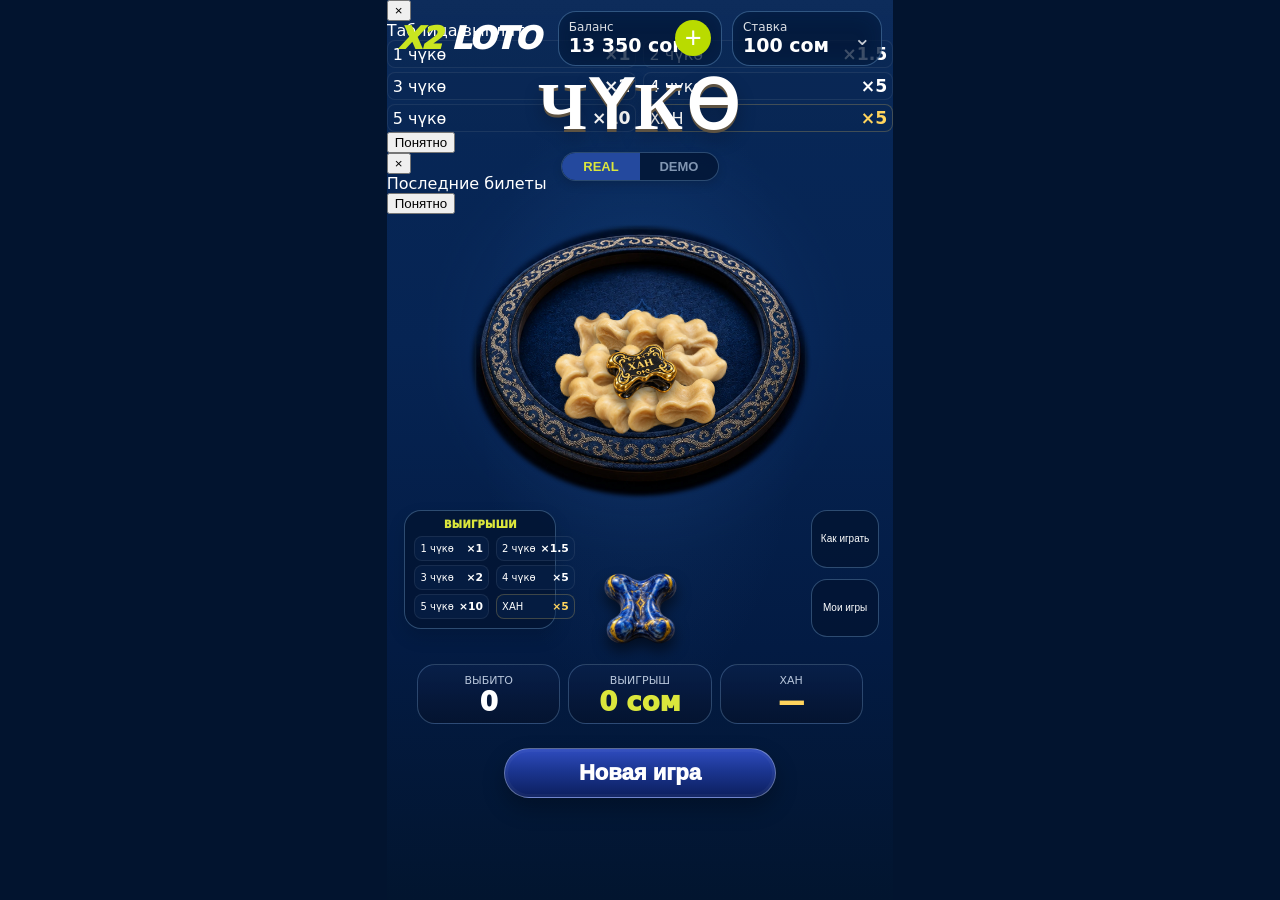
<file: static_check.html>
<!doctype html>
<html lang="ru">
<head>
<meta charset="utf-8">
<meta name="viewport" content="width=device-width,initial-scale=1,viewport-fit=cover">
<meta name="apple-mobile-web-app-capable" content="yes">
<meta name="format-detection" content="telephone=no">
<title>ЧҮКӨ v20.52 — PixiJS + Matter.js</title>
<style>*{box-sizing:border-box}
html,body{margin:0;min-height:100%;background:#02142f;font-family:Inter,system-ui,-apple-system,Segoe UI,Roboto,Arial,sans-serif;color:#fff}
body{display:flex;justify-content:center;align-items:flex-start;overflow:auto}

/* Fit the complete 941x1672 scene into BOTH viewport width and height.
   This fixes the old mobile crop where the bottom action button disappeared. */
.shell{
  position:relative;
  width:min(100vw,560px,calc(100dvh * 941 / 1672));
  aspect-ratio:941/1672;
  overflow:hidden;
  background:
    radial-gradient(circle at 50% 38%,rgba(24,76,148,.26),transparent 35%),
    linear-gradient(180deg,#082858 0%,#062453 38%,#031b43 72%,#02152f 100%);
  touch-action:none;
  user-select:none;
}
@supports not (height:100dvh){.shell{width:min(100vw,560px,calc(100vh * 941 / 1672))}}

.bg-layer{
  position:absolute;inset:0;z-index:0;
  background:
    linear-gradient(180deg,rgba(255,255,255,.018),transparent 17%),
    radial-gradient(ellipse at 50% 43%,rgba(59,120,194,.13),transparent 45%);
}
.pixi-layer{position:absolute;inset:0;z-index:1}
.pixi-layer canvas{display:block;width:100%;height:100%}
.ui-layer{position:absolute;inset:0;z-index:2;pointer-events:none}
.ui-layer button,.ui-layer select,.ui-layer .clickable{pointer-events:auto}

/* Header */
.topbar{
  position:absolute;left:2.2%;right:2.2%;top:1.25%;height:6.05%;
  display:grid;grid-template-columns:31% 34% 31%;gap:2%;align-items:center
}
.brand{font-weight:950;font-style:italic;font-size:clamp(19px,5.25vw,31px);letter-spacing:-1px;white-space:nowrap}
.brand .x2{color:#c9e520}.brand .loto{color:#fff}
.wallet,.stake-box{
  height:100%;border:1px solid rgba(111,167,224,.42);background:rgba(3,23,54,.76);
  border-radius:18px;display:flex;align-items:center;padding:0 10px;gap:8px;
  box-shadow:inset 0 0 22px rgba(15,73,140,.18)
}
.wallet-meta,.stake-meta{min-width:0;flex:1}.small-label{font-size:clamp(9px,2.2vw,12px);opacity:.86;line-height:1.08}
.amount{font-weight:850;font-size:clamp(12px,3.25vw,19px);white-space:nowrap}
.deposit{width:36px;height:36px;border-radius:50%;border:0;background:#b9db00;color:#fff;font-size:29px;line-height:1;display:grid;place-items:center;cursor:pointer}
.stake-box{position:relative;cursor:pointer}.stake-caret{font-size:21px;opacity:.78}
.stake-menu{position:absolute;top:104%;right:0;min-width:100%;border:1px solid rgba(111,167,224,.45);border-radius:14px;background:#041b42;overflow:hidden;display:none;box-shadow:0 14px 26px rgba(0,0,0,.3)}
.stake-menu.open{display:block}.stake-option{width:100%;border:0;background:transparent;color:#fff;padding:10px 14px;text-align:left;font-weight:800}
.stake-option:hover,.stake-option.active{background:#183f84;color:#dbe63c}

/* Title kept close to v19 proportions. */
.titleblock{position:absolute;left:12%;right:12%;top:8.35%;text-align:center}
.game-title{font-family:Georgia,'Times New Roman',serif;font-weight:900;font-size:clamp(40px,11.8vw,67px);line-height:.95;letter-spacing:3px;text-shadow:0 3px 0 #5e5342,0 9px 18px rgba(0,0,0,.28)}

.mode-switch{position:absolute;top:16.9%;left:50%;transform:translateX(-50%);display:flex;border:1px solid rgba(117,163,211,.36);border-radius:15px;overflow:hidden;background:rgba(3,23,54,.86);box-shadow:0 4px 10px rgba(0,0,0,.14)}
.mode-switch.hidden{display:none}.mode-switch button{border:0;min-width:78px;padding:6px 15px;background:transparent;color:#8196b2;font-weight:900;font-size:13px}
.mode-switch button.active{background:#24499e;color:#dbe63c}

/* Compact complete payout table, fully below the field. */
.payout-card{
  position:absolute;left:3.5%;top:56.65%;width:30.0%;
  padding:8px 9px 9px;border:1px solid rgba(122,171,220,.36);
  border-radius:17px;background:rgba(3,22,53,.90);
  font-size:clamp(8px,1.75vw,10px);box-shadow:0 8px 18px rgba(0,0,0,.13)
}
.payout-title{color:#dbe63c;font-weight:950;text-align:center;margin:0 0 6px;letter-spacing:.2px}
.payout-grid{display:grid;grid-template-columns:1fr 1fr;gap:4px 7px}
.payout-item{
  min-height:25px;display:flex;align-items:center;justify-content:space-between;gap:5px;
  padding:3px 5px;border:1px solid rgba(255,255,255,.075);
  border-radius:8px;background:rgba(10,38,82,.42);white-space:nowrap
}
.payout-item strong{color:#fff;font-size:1.08em}
.payout-khan{border-color:rgba(255,212,93,.23)}
.payout-khan strong{color:#ffd45d}

.side-actions{position:absolute;right:2.8%;top:56.65%;display:grid;gap:11px}
.side-actions button{
  width:68px;min-height:58px;padding:4px;border:1px solid rgba(122,171,220,.36);
  border-radius:16px;background:rgba(3,22,53,.90);color:#fff;font-size:10px;line-height:1.15
}

/* In-game help. The old pull hint is intentionally removed from the main screen. */
.help-modal{
  position:absolute;inset:0;z-index:20;display:none;align-items:center;justify-content:center;
  padding:8%;background:rgba(0,10,28,.64);backdrop-filter:blur(3px);pointer-events:auto
}
.help-modal.open{display:flex}
.help-dialog{
  position:relative;width:min(82%,430px);padding:24px 20px 18px;border-radius:24px;
  border:1px solid rgba(126,178,230,.42);
  background:linear-gradient(180deg,rgba(8,39,86,.99),rgba(3,21,52,.99));
  box-shadow:0 24px 60px rgba(0,0,0,.45)
}
.help-title{text-align:center;color:#dbe63c;font-size:clamp(18px,4.4vw,25px);font-weight:950;margin-bottom:16px}
.help-step{display:grid;grid-template-columns:30px 1fr;gap:9px;align-items:start;margin:10px 0;font-size:clamp(11px,2.65vw,15px);line-height:1.32}
.help-num{width:26px;height:26px;display:grid;place-items:center;border-radius:50%;background:#21499e;color:#dbe63c;font-weight:950}
.help-close{position:absolute;right:10px;top:8px;width:34px;height:34px;border:0;background:transparent;color:#fff;font-size:30px;line-height:1;cursor:pointer}
.help-ok{display:block;width:64%;margin:17px auto 0;padding:10px 12px;border-radius:16px;border:1px solid rgba(211,221,231,.35);background:#23499d;color:#fff;font-weight:900;cursor:pointer}

.result-toast{position:absolute;left:20%;right:20%;top:65.0%;min-height:58px;border:1px solid rgba(255,220,110,.35);border-radius:18px;background:rgba(4,24,57,.96);display:none;align-items:center;justify-content:center;text-align:center;font-weight:900;font-size:clamp(16px,4vw,23px);box-shadow:0 12px 30px rgba(0,0,0,.28)}
.result-toast.show{display:flex}

/* Exact-ish v19 lower composition: score at y≈1288, button center y≈1436. */
.score{position:absolute;left:6.0%;right:6.0%;top:73.82%;height:6.62%;display:grid;grid-template-columns:1fr 1fr 1fr;gap:8px}
.score-cell{display:flex;flex-direction:column;align-items:center;justify-content:center;border:1px solid rgba(132,178,224,.30);background:linear-gradient(180deg,rgba(8,31,73,.96),rgba(4,20,48,.98));border-radius:18px}
.score-label{font-size:clamp(8px,1.9vw,11px);color:#b8c6db}.score-value{font-size:clamp(18px,4.5vw,26px);font-weight:950;margin-top:2px;line-height:1}.score-value.accent{color:#dbe63c}.score-value.gold{color:#ffd45d}

.action{position:absolute;left:23.15%;right:23.15%;top:83.08%;height:5.62%;border-radius:26px;border:1px solid rgba(211,221,231,.40);background:linear-gradient(180deg,#2f4cbf 0%,#1b3590 46%,#0c1f5e 100%);color:#fff;font-size:clamp(18px,3.7vw,22px);line-height:1;font-weight:950;white-space:nowrap;box-shadow:inset 0 0 0 3px rgba(255,255,255,.035),0 10px 22px rgba(0,0,0,.28);cursor:pointer}
.action:disabled{opacity:.57;cursor:default}
.status{position:absolute;left:10%;right:10%;top:89.45%;text-align:center;min-height:20px;color:#dbe63c;font-size:11px}
.debug{display:none}

@media(max-width:380px){
  .wallet,.stake-box{padding:0 7px}
  .deposit{width:31px;height:31px}
  .side-actions button{width:59px;min-height:52px}
  .payout-card{left:2.5%;width:32.5%}
}
</style>
</head>
<body>
<div class="shell" id="shell">
  <div class="bg-layer"></div>
  <div class="pixi-layer" id="pixi-host"><img src="assets/field-clean.webp" style="position:absolute;left:50.000%;top:41.268%;width:68.013%;height:32.536%;transform:translate(-50%,-50%);object-fit:fill"><img src="assets/chuko_01.webp" style="position:absolute;left:41.073%;top:37.679%;width:13.815%;transform:translate(-50%,-50%) rotate(-8deg);filter:drop-shadow(0 6px 5px #0008)"><img src="assets/chuko_02.webp" style="position:absolute;left:47.024%;top:36.962%;width:13.815%;transform:translate(-50%,-50%) rotate(0deg);filter:drop-shadow(0 6px 5px #0008)"><img src="assets/chuko_03.webp" style="position:absolute;left:52.976%;top:36.962%;width:13.815%;transform:translate(-50%,-50%) rotate(8deg);filter:drop-shadow(0 6px 5px #0008)"><img src="assets/chuko_04.webp" style="position:absolute;left:58.927%;top:37.679%;width:13.815%;transform:translate(-50%,-50%) rotate(16deg);filter:drop-shadow(0 6px 5px #0008)"><img src="assets/chuko_05.webp" style="position:absolute;left:39.160%;top:40.969%;width:13.815%;transform:translate(-50%,-50%) rotate(-16deg);filter:drop-shadow(0 6px 5px #0008)"><img src="assets/chuko_06.webp" style="position:absolute;left:44.899%;top:41.029%;width:13.815%;transform:translate(-50%,-50%) rotate(-8deg);filter:drop-shadow(0 6px 5px #0008)"><img src="assets/chuko_01.webp" style="position:absolute;left:55.101%;top:41.029%;width:13.815%;transform:translate(-50%,-50%) rotate(0deg);filter:drop-shadow(0 6px 5px #0008)"><img src="assets/chuko_02.webp" style="position:absolute;left:60.840%;top:40.969%;width:13.815%;transform:translate(-50%,-50%) rotate(8deg);filter:drop-shadow(0 6px 5px #0008)"><img src="assets/chuko_03.webp" style="position:absolute;left:41.073%;top:44.498%;width:13.815%;transform:translate(-50%,-50%) rotate(16deg);filter:drop-shadow(0 6px 5px #0008)"><img src="assets/chuko_04.webp" style="position:absolute;left:47.024%;top:45.096%;width:13.815%;transform:translate(-50%,-50%) rotate(-16deg);filter:drop-shadow(0 6px 5px #0008)"><img src="assets/chuko_05.webp" style="position:absolute;left:52.976%;top:45.096%;width:13.815%;transform:translate(-50%,-50%) rotate(-8deg);filter:drop-shadow(0 6px 5px #0008)"><img src="assets/chuko_06.webp" style="position:absolute;left:58.927%;top:44.498%;width:13.815%;transform:translate(-50%,-50%) rotate(0deg);filter:drop-shadow(0 6px 5px #0008)"><img src="assets/khan_01.webp" style="position:absolute;left:50.000%;top:41.388%;width:15.515%;transform:translate(-50%,-50%);filter:drop-shadow(0 6px 5px #0008)"><img src="assets/saka_01.webp" style="position:absolute;left:50.000%;top:67.703%;width:18.278%;transform:translate(-50%,-50%);filter:drop-shadow(0 8px 7px #0008)"></div>

  <div class="ui-layer">
    <div class="topbar">
      <div class="brand"><span class="x2">X2</span> <span class="loto">LOTO</span></div>
      <div class="wallet">
        <div class="wallet-meta"><div class="small-label">Баланс</div><div class="amount" id="balance-value">13 350 сом</div></div>
        <button class="deposit" id="deposit-btn" aria-label="deposit">+</button>
      </div>
      <div class="stake-box clickable" id="stake-box">
        <div class="stake-meta"><div class="small-label">Ставка</div><div class="amount" id="stake-value">100 сом</div></div>
        <div class="stake-caret">⌄</div>
        <div class="stake-menu" id="stake-menu"></div>
      </div>
    </div>

    <div class="titleblock">
      <div class="game-title">ЧҮКӨ</div>
    </div>

    <div class="mode-switch" id="mode-switch">
      <button data-mode="real" class="active">REAL</button><button data-mode="demo">DEMO</button>
    </div>

    <div class="payout-card">
      <div class="payout-title">ВЫИГРЫШИ</div>
      <div class="payout-grid">
        <div class="payout-item"><span>1 чүкө</span><strong>×1</strong></div>
        <div class="payout-item"><span>2 чүкө</span><strong>×1.5</strong></div>
        <div class="payout-item"><span>3 чүкө</span><strong>×2</strong></div>
        <div class="payout-item"><span>4 чүкө</span><strong>×5</strong></div>
        <div class="payout-item"><span>5 чүкө</span><strong>×10</strong></div>
        <div class="payout-item payout-khan"><span>ХАН</span><strong>×5</strong></div>
      </div>
    </div>

    <div class="side-actions">
      <button id="help-btn">Как играть</button>
      <button id="games-btn">Мои игры</button>
    </div>

    <div class="help-modal" id="help-modal" aria-hidden="true">
      <div class="help-dialog">
        <button class="help-close" id="help-close" aria-label="close">×</button>
        <div class="help-title" data-i18n="helpTitle"></div>
        <div class="help-step"><span class="help-num">1</span><span data-i18n="helpPull"></span></div>
        <div class="help-step"><span class="help-num">2</span><span data-i18n="helpScenario"></span></div>
        <div class="help-step"><span class="help-num">3</span><span data-i18n="helpMultiplier"></span></div>
        <div class="help-step"><span class="help-num">4</span><span data-i18n="helpKhan"></span></div>
        <button class="help-ok" id="help-ok" data-i18n="helpOk"></button>
      </div>
    </div>

    <div class="payout-modal" id="payout-modal" aria-hidden="true">
      <div class="payout-dialog">
        <button class="payout-close" id="payout-close" aria-label="close">×</button>
        <div class="payout-modal-title" data-i18n="payoutTable">Таблица выплат</div>
        <div class="payout-grid payout-grid-modal">
          <div class="payout-item"><span>1 чүкө</span><strong>×1</strong></div>
          <div class="payout-item"><span>2 чүкө</span><strong>×1.5</strong></div>
          <div class="payout-item"><span>3 чүкө</span><strong>×2</strong></div>
          <div class="payout-item"><span>4 чүкө</span><strong>×5</strong></div>
          <div class="payout-item"><span>5 чүкө</span><strong>×10</strong></div>
          <div class="payout-item payout-khan"><span>ХАН</span><strong>×5</strong></div>
        </div>
        <button class="payout-ok" id="payout-ok" data-i18n="helpOk">Понятно</button>
      </div>
    </div>

    <div class="tickets-modal" id="tickets-modal" aria-hidden="true">
      <div class="tickets-dialog">
        <button class="tickets-close" id="tickets-close" aria-label="close">×</button>
        <div class="tickets-title" data-i18n="recentTickets">Последние билеты</div>
        <div class="tickets-list" id="tickets-list"></div>
        <button class="tickets-ok" id="tickets-ok" data-i18n="helpOk">Понятно</button>
      </div>
    </div>


    <div class="celebration-layer" id="celebration-layer" aria-hidden="true"></div>
    <div class="result-toast" id="result-toast"></div>

    <div class="score">
      <div class="score-cell"><div class="score-label">ВЫБИТО</div><div class="score-value" id="score-knocked">0</div></div>
      <div class="score-cell"><div class="score-label">ВЫИГРЫШ</div><div class="score-value accent" id="score-win">0 сом</div></div>
      <div class="score-cell"><div class="score-label">ХАН</div><div class="score-value gold" id="score-khan">—</div></div>
    </div>

    <button class="action" id="action-btn">Новая игра</button>
    <div class="status" id="status"></div>
    <div class="debug">v20.52 · PixiJS 8.20.1 · Matter.js 0.20.0</div>
  </div>
</div>








</body>
</html>
</file>
